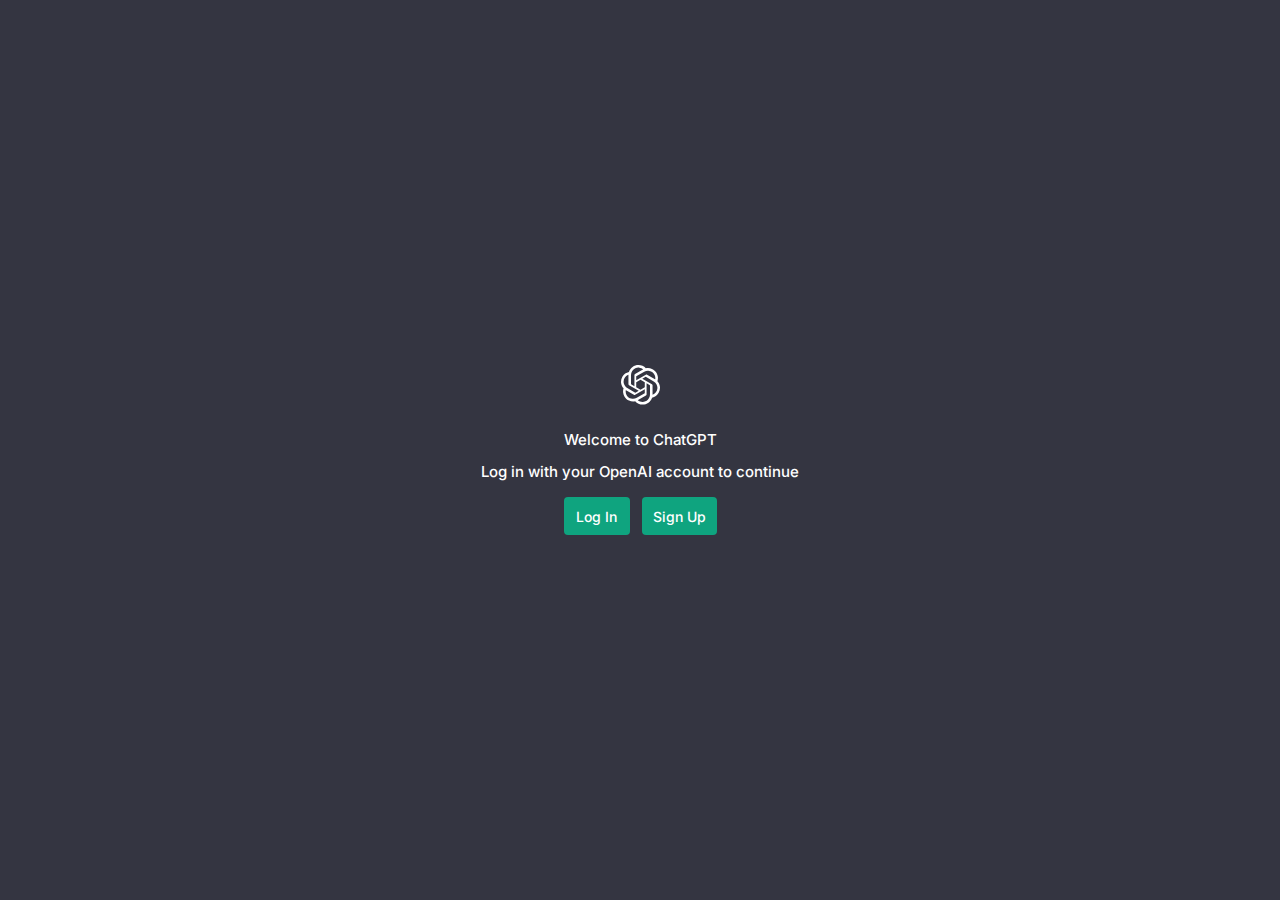
<file: index.html>
<!DOCTYPE html>
<html lang="pt-br">

<head>
    <meta charset="UTF-8">
    <meta name="viewport" content="width=device-width, initial-scale=1.0">
    <title>chatgpt</title>
    <link rel="stylesheet" href="style.css">
    <link rel="stylesheet" href="login.html">
</head>

<body>
    <main>
        <div class="logo">
            <img src="assets/ChatGPT Logo.svg">
        </div>

        <div class="text">
            <h2> Welcome to ChatGPT</h2>
            <H3> Log in with your OpenAI account to continue</H3>
        </div>
        <div class="button">
            <button id="login" type="button" class="btn btn-success">Log In</button>
            <button type="button" class="btn btn-success">Sign Up</button>
        </div>



    </main>






</body>

</html>
</file>
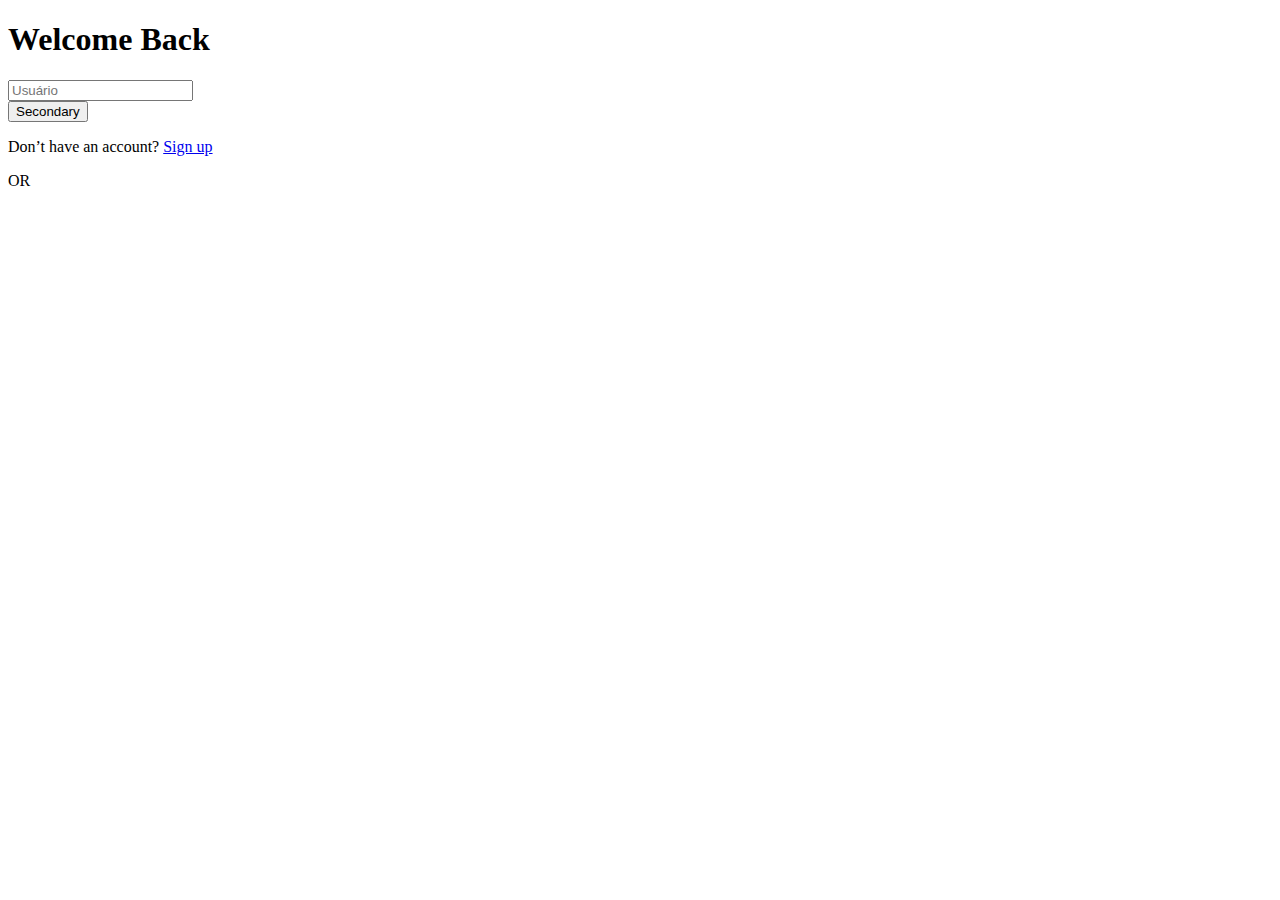
<file: login.html>
<!DOCTYPE html>
<html lang="en">
<head>
    <meta charset="UTF-8">
    <meta name="viewport" content="width=device-width, initial-scale=1.0">
    <title>chatgpt</title>
</head>
<body>
    <div class="text">
        <h1> Welcome Back</h1>
    </div>
    
    <div class="card">
        

        <div class="textfield">
          <i class="bi bi-person-badge"></i>
          <input type="text" placeholder="Usuário" required>
        </div>
       
    </div>
    <div class="button">
        
        <button type="button" class="btn btn-secondary">Secondary</button>

    </div>
    <div class="text">
        <p> Don’t have an account? <a href="#">Sign up</a></p>
        <p>OR</p>
    </div>
 </body>
</html>
</file>
<file: style.css>
@import url('https://fonts.googleapis.com/css2?family=Inter:wght@400;500;700&display=swap');
* {
    padding: 0;
    margin: 0;
    box-sizing: border-box;
    font-family: 'Inter';
}

body{
    background: #343541;
    width: 100vw;
    height: 100vh;
    display: flex;
    align-items: center;
    justify-content: center;
}
main .logo{
    display: flex;
    align-items: center;
    justify-content: center;
  
}

.text{
    width: 319px;
    height: 59px;
    margin-top: 19.47px;
    display: flex;
    align-items: center;
    justify-content: center;
    text-align: center;
    flex-direction: column;
}

.text h2{
    color: #fff;
    height: 27px;
    font-size: 15px;
    font-weight: 500;
    line-height: 2rem;
    margin-bottom: 5px;


}

.text h3{
    color: #fff;
    height: 27px;
    font-size: 15px;
    font-weight: 500;
    line-height: 2rem;

}
.button{
    width: 319px;
    margin-top: 14px;
    display: inline-flex;
    align-items: center;
    justify-content: center;
}
.btn {
    border: 2px solid red;
    width: 75px;
    height: 38px;
    border-radius: 4px;
    border: none;
    text-align: center;
    font-size: 14px;
    font-weight: 500;
    line-height: 27px;
    cursor: pointer;
    background: #0FA47F;
    color: #fff;

}

#login{
    width: 66px;
    margin-right: 12px;
}
</file>
